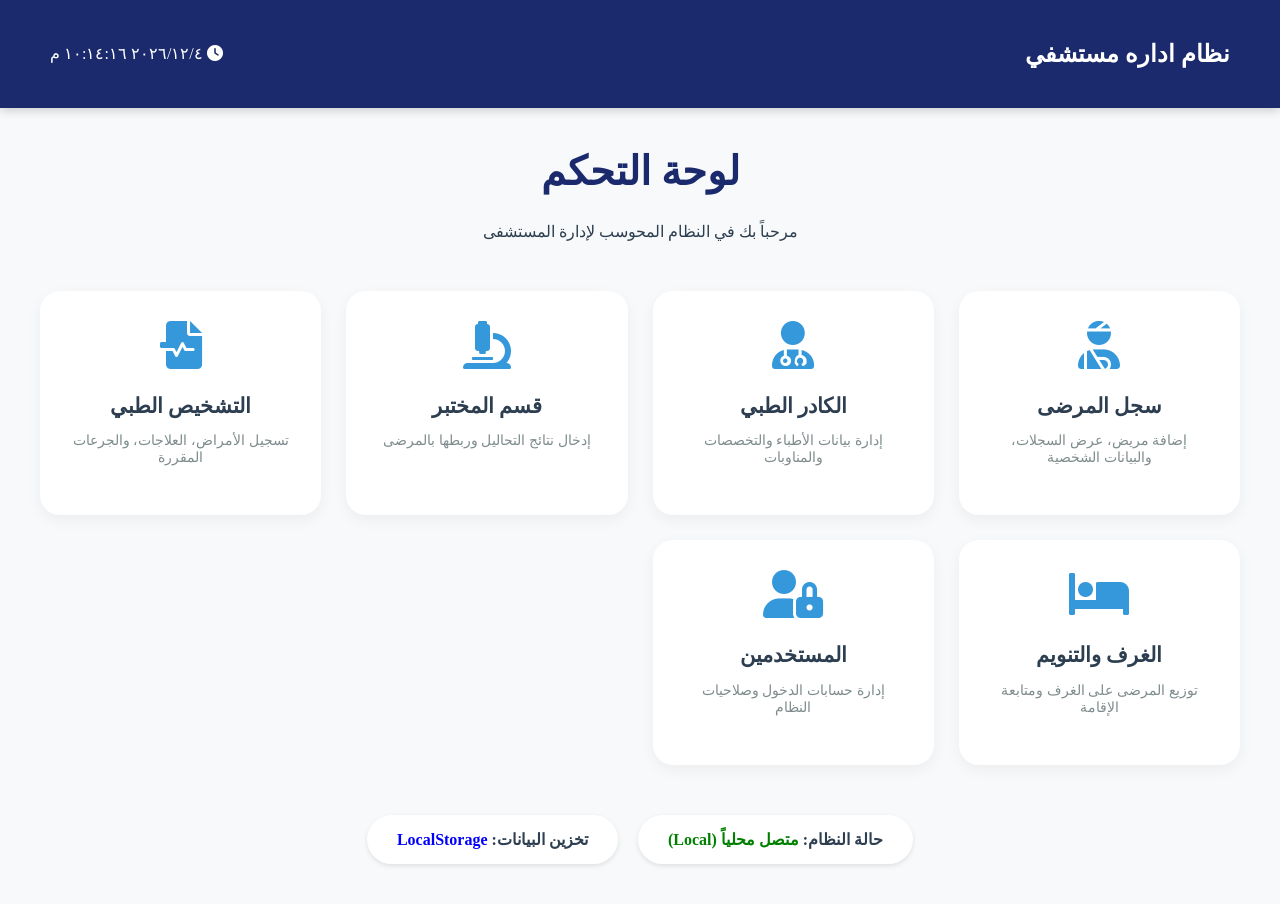
<file: index.html>
﻿<!DOCTYPE html>
<html lang="ar" dir="rtl">
<head>
    <meta charset="UTF-8">
    <title>نظام إدارة مستشفى  | الرئيسة</title>
    <link rel="stylesheet" href="https://cdnjs.cloudflare.com/ajax/libs/font-awesome/6.0.0/css/all.min.css">
    <style>
        :root {
            --primary: #1a2a6c;
            --accent: #3498db;
            --bg: #f8f9fa;
            --text: #2c3e50;
        }
        body { font-family: 'Segoe UI', Tahoma; background: var(--bg); margin: 0; color: var(--text); }
        
        /* الهيدر العلوي */
        header { background: var(--primary); color: white; padding: 20px 50px; display: flex; justify-content: space-between; align-items: center; box-shadow: 0 2px 10px rgba(0,0,0,0.2); }
        
        /* الحاوية الكبرى */
        .container { max-width: 1200px; margin: 40px auto; padding: 0 20px; }
        
        .welcome-section { text-align: center; margin-bottom: 50px; }
        .welcome-section h1 { font-size: 2.5rem; color: var(--primary); }

        /* شبكة الأيقونات */
        .dashboard-grid { display: grid; grid-template-columns: repeat(auto-fit, minmax(250px, 1fr)); gap: 25px; }
        
        .menu-card { background: white; padding: 30px; border-radius: 20px; text-align: center; text-decoration: none; color: var(--text); transition: 0.3s; box-shadow: 0 5px 15px rgba(0,0,0,0.05); border-bottom: 5px solid transparent; }
        .menu-card:hover { transform: translateY(-10px); box-shadow: 0 10px 25px rgba(0,0,0,0.1); border-color: var(--accent); }
        .menu-card i { font-size: 3rem; color: var(--accent); margin-bottom: 15px; }
        .menu-card h3 { margin: 10px 0; font-size: 1.3rem; }
        .menu-card p { color: #7f8c8d; font-size: 0.9rem; }

        /* إحصائيات سريعة */
        .quick-stats { display: flex; gap: 20px; margin-top: 50px; justify-content: center; }
        .stat-item { background: #fff; padding: 15px 30px; border-radius: 50px; box-shadow: 0 2px 5px rgba(0,0,0,0.1); font-weight: bold; }
    </style>
</head>
<body>

    <header>
        <div><h2>نظام اداره مستشفي</h2></div>
        <div><i class="fas fa-clock"></i> <span id="time"></span></div>
    </header>

    <div class="container">
        <div class="welcome-section">
            <h1>لوحة التحكم </h1>
            <p>مرحباً بك في النظام المحوسب لإدارة المستشفى</p>
        </div>

        <div class="dashboard-grid">
            <a href="patients.html" class="menu-card">
                <i class="fas fa-user-injured"></i>
                <h3>سجل المرضى</h3>
                <p>إضافة مريض، عرض السجلات، والبيانات الشخصية</p>
            </a>

            <a href="doctors.html" class="menu-card">
                <i class="fas fa-user-md"></i>
                <h3>الكادر الطبي</h3>
                <p>إدارة بيانات الأطباء والتخصصات والمناوبات</p>
            </a>

            <a href="lab.html" class="menu-card">
                <i class="fas fa-microscope"></i>
                <h3>قسم المختبر</h3>
                <p>إدخال نتائج التحاليل وربطها بالمرضى</p>
            </a>

            <a href="diagnosis.html" class="menu-card">
                <i class="fas fa-file-medical-alt"></i>
                <h3>التشخيص الطبي</h3>
                <p>تسجيل الأمراض، العلاجات، والجرعات المقررة</p>
            </a>

            <a href="rooms.html" class="menu-card">
                <i class="fas fa-bed"></i>
                <h3>الغرف والتنويم</h3>
                <p>توزيع المرضى على الغرف ومتابعة الإقامة</p>
            </a>

            <a href="users.html" class="menu-card">
                <i class="fas fa-user-lock"></i>
                <h3>المستخدمين</h3>
                <p>إدارة حسابات الدخول وصلاحيات النظام</p>
            </a>
        </div>

        <div class="quick-stats">
            <div class="stat-item">حالة النظام: <span style="color: green;">متصل محلياً (Local)</span></div>
            <div class="stat-item">تخزين البيانات: <span style="color: blue;">LocalStorage</span></div>
        </div>
    </div>

    <script>
        // تحديث الوقت تلقائياً
        setInterval(() => {
            const now = new Date();
            document.getElementById('time').innerText = now.toLocaleString('ar-EG');
        }, 1000);
    </script>
</body>
</html>
</file>
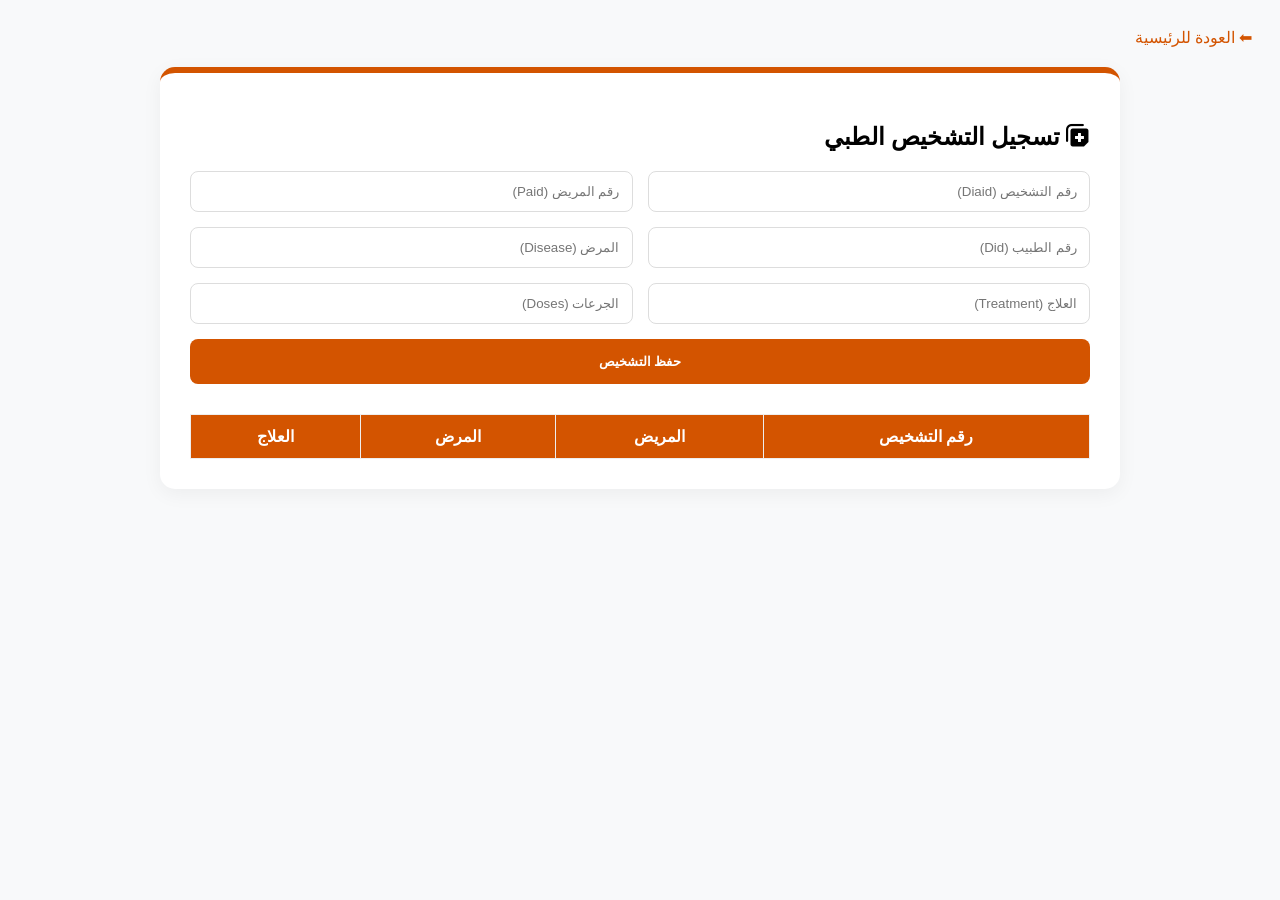
<file: diagnosis.html>
﻿<!DOCTYPE html>
<html lang="ar" dir="rtl">
<head>
    <meta charset="UTF-8">
    <title>التشخيص الطبي  </title>
    <link rel="stylesheet" href="https://cdnjs.cloudflare.com/ajax/libs/font-awesome/6.0.0/css/all.min.css">
    <style>
        body { font-family: 'Segoe UI'; background: #f8f9fa; padding: 20px; }
        .card { background: white; padding: 30px; border-radius: 15px; box-shadow: 0 5px 20px rgba(0,0,0,0.05); max-width: 900px; margin: auto; border-top: 6px solid #d35400; }
        .grid-form { display: grid; grid-template-columns: 1fr 1fr; gap: 15px; }
        input, textarea { padding: 12px; border: 1px solid #ddd; border-radius: 8px; }
        .btn-save { background: #d35400; color: white; padding: 15px; border: none; border-radius: 8px; cursor: pointer; grid-column: span 2; font-weight: bold; }
        table { width: 100%; margin-top: 30px; border-collapse: collapse; }
        th, td { padding: 12px; border: 1px solid #eee; text-align: center; }
        th { background: #d35400; color: white; }
    </style>
</head>
<body>
    <div style="margin-bottom:20px;"><a href="index.html" style="text-decoration:none; color:#d35400;">⬅ العودة للرئيسية</a></div>
    <div class="card">
        <h2><i class="fas fa-notes-medical"></i> تسجيل التشخيص الطبي</h2>
        <div class="grid-form">
            <input type="number" id="diaId" placeholder="رقم التشخيص (Diaid)">
            <input type="number" id="paId" placeholder="رقم المريض (Paid)">
            <input type="number" id="docId" placeholder="رقم الطبيب (Did)">
            <input type="text" id="disease" placeholder="المرض (Disease)">
            <input type="text" id="treat" placeholder="العلاج (Treatment)">
            <input type="text" id="doses" placeholder="الجرعات (Doses)">
            <button class="btn-save" onclick="saveDiagnosis()">حفظ التشخيص</button>
        </div>
        <table id="diaTable">
            <thead>
                <tr><th>رقم التشخيص</th><th>المريض</th><th>المرض</th><th>العلاج</th></tr>
            </thead>
            <tbody></tbody>
        </table>
    </div>
    <script>
        function saveDiagnosis() {
            let d = { id: document.getElementById('diaId').value, paid: document.getElementById('paId').value, disease: document.getElementById('disease').value, treat: document.getElementById('treat').value };
            let list = JSON.parse(localStorage.getItem('diagnoses')) || [];
            list.push(d);
            localStorage.setItem('diagnoses', JSON.stringify(list));
            location.reload();
        }
        window.onload = function() {
            let list = JSON.parse(localStorage.getItem('diagnoses')) || [];
            let tbody = document.querySelector("#diaTable tbody");
            list.forEach(d => { tbody.innerHTML += `<tr><td>${d.id}</td><td>${d.paid}</td><td>${d.disease}</td><td>${d.treat}</td></tr>`; });
        }
    </script>
</body>
</html>
</file>
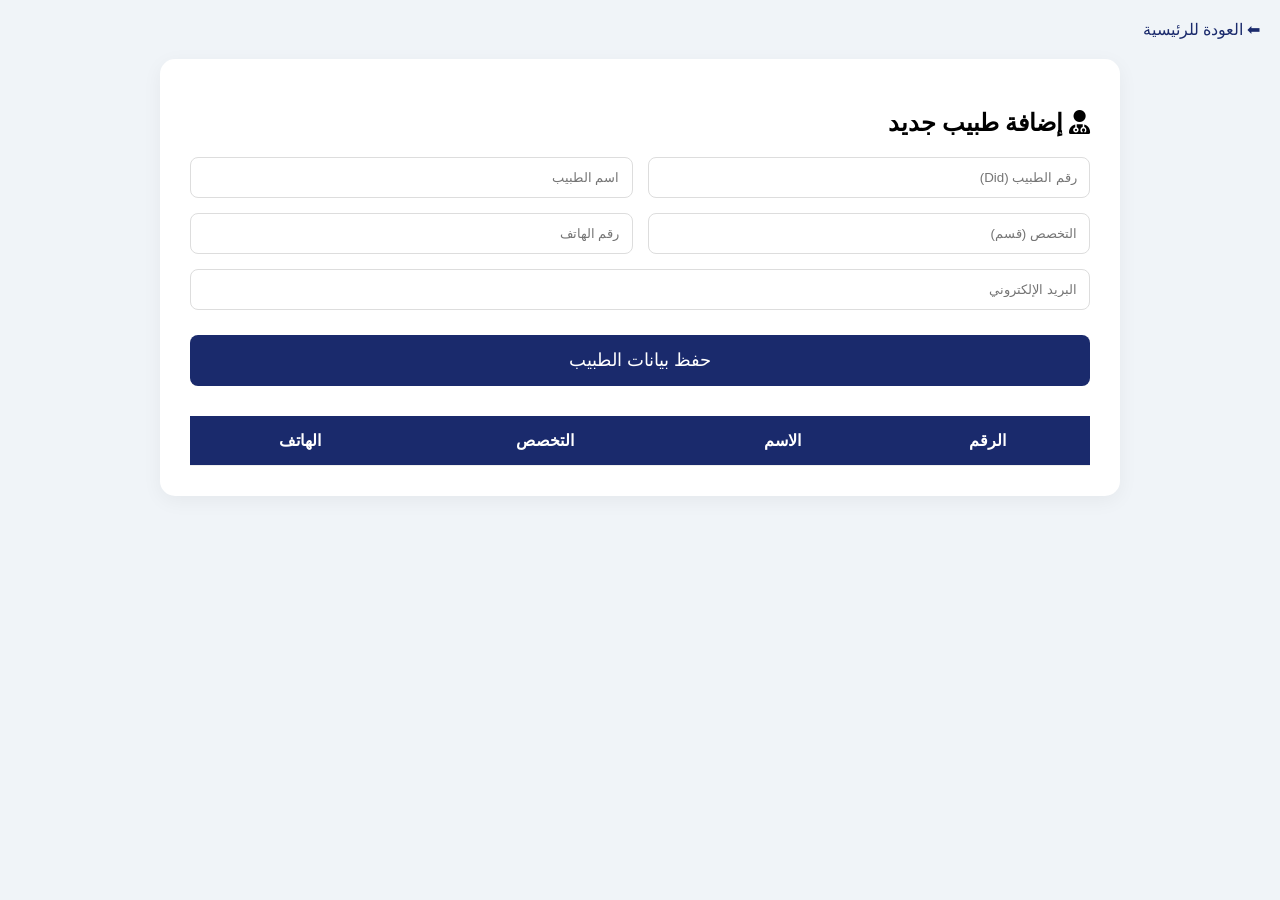
<file: doctors.html>
<!DOCTYPE html>
<html lang="ar" dir="rtl">
<head>
    <meta charset="UTF-8">
    <title>إدارة الكادر الطبي</title>
    <link rel="stylesheet" href="https://cdnjs.cloudflare.com/ajax/libs/font-awesome/6.0.0/css/all.min.css">
    <style>
        body { font-family: 'Segoe UI'; background: #f0f4f8; margin: 0; padding: 20px; }
        .card { background: white; padding: 30px; border-radius: 15px; box-shadow: 0 5px 20px rgba(0,0,0,0.05); max-width: 900px; margin: auto; }
        .grid-form { display: grid; grid-template-columns: 1fr 1fr; gap: 15px; }
        input, select { padding: 12px; border: 1px solid #ddd; border-radius: 8px; }
        .btn-save { background: #1a2a6c; color: white; padding: 15px; border: none; border-radius: 8px; cursor: pointer; width: 100%; grid-column: span 2; font-size: 1.1rem; margin-top: 10px; }
        table { width: 100%; margin-top: 30px; border-collapse: collapse; }
        th, td { padding: 15px; border-bottom: 1px solid #eee; text-align: center; }
        th { background: #1a2a6c; color: white; }
    </style>
</head>
<body>
    <div style="margin-bottom:20px;"><a href="index.html" style="text-decoration:none; color:#1a2a6c;">⬅ العودة للرئيسية</a></div>
    <div class="card">
        <h2><i class="fas fa-user-md"></i> إضافة طبيب جديد</h2>
        <div class="grid-form">
            <input type="number" id="docId" placeholder="رقم الطبيب (Did)">
            <input type="text" id="docName" placeholder="اسم الطبيب">
            <input type="text" id="docSpec" placeholder="التخصص (قسم)">
            <input type="number" id="docPhone" placeholder="رقم الهاتف">
            <input type="email" id="docEmail" placeholder="البريد الإلكتروني" style="grid-column: span 2;">
            <button class="btn-save" onclick="saveDoctor()">حفظ بيانات الطبيب</button>
        </div>
        <table id="docTable">
            <thead>
                <tr><th>الرقم</th><th>الاسم</th><th>التخصص</th><th>الهاتف</th></tr>
            </thead>
            <tbody></tbody>
        </table>
    </div>

       

    <script>
        function saveDoctor() {
            let d = { id: document.getElementById('docId').value, name: document.getElementById('docName').value, spec: document.getElementById('docSpec').value, phone: document.getElementById('docPhone').value };
            let list = JSON.parse(localStorage.getItem('doctors')) || [];
            list.push(d);
            localStorage.setItem('doctors', JSON.stringify(list));
            alert("تم حفظ بيانات الطبيب!");
            location.reload();
        }
        window.onload = function() {
            let list = JSON.parse(localStorage.getItem('doctors')) || [];
            let tbody = document.querySelector("#docTable tbody");
            list.forEach(d => {
                tbody.innerHTML += `<tr><td>${d.id}</td><td>${d.name}</td><td>${d.spec}</td><td>${d.phone}</td></tr>`;
            });
        }
    </script>
</body>
</html>
</file>
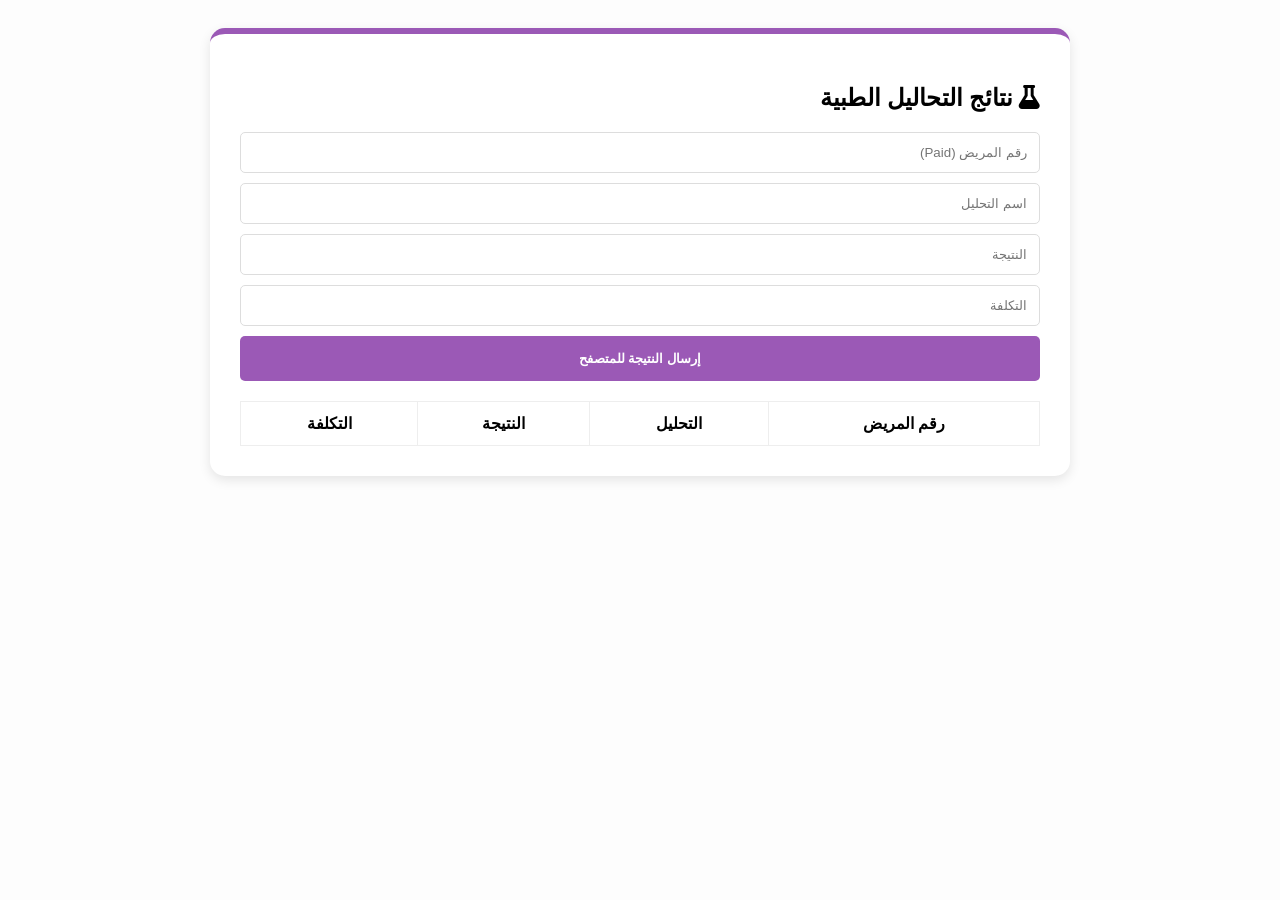
<file: lab.html>
<!DOCTYPE html>
<html lang="ar" dir="rtl">
<head>
    <meta charset="UTF-8">
    <title>قسم المختبر</title>
    <link rel="stylesheet" href="https://cdnjs.cloudflare.com/ajax/libs/font-awesome/6.0.0/css/all.min.css">
    <style>
        body { font-family: 'Segoe UI'; background: #fdfdfd; padding: 20px; }
        .card { background: white; padding: 30px; border-radius: 15px; box-shadow: 0 4px 12px rgba(0,0,0,0.1); max-width: 800px; margin: auto; border-top: 6px solid #9b59b6; }
        .form-group { display: flex; flex-direction: column; gap: 10px; }
        input { padding: 12px; border: 1px solid #ddd; border-radius: 5px; }
        .btn-lab { background: #9b59b6; color: white; padding: 15px; border: none; border-radius: 5px; cursor: pointer; font-weight: bold; }
        table { width: 100%; margin-top: 20px; border-collapse: collapse; }
        th, td { padding: 12px; border: 1px solid #eee; text-align: center; }
    </style>
</head>
<body>
    <div class="card">
        <h2><i class="fas fa-flask"></i> نتائج التحاليل الطبية</h2>
        <div class="form-group">
            <input type="number" id="labPaid" placeholder="رقم المريض (Paid)">
            <input type="text" id="testName" placeholder="اسم التحليل">
            <input type="text" id="testResult" placeholder="النتيجة">
            <input type="number" id="testCost" placeholder="التكلفة">
            <button class="btn-lab" onclick="saveLab()">إرسال النتيجة للمتصفح</button>
        </div>
        <table id="labTable">
            <thead>
                <tr><th>رقم المريض</th><th>التحليل</th><th>النتيجة</th><th>التكلفة</th></tr>
            </thead>
            <tbody></tbody>
        </table>
    </div>

    <script>
        function saveLab() {
            let l = { paid: document.getElementById('labPaid').value, test: document.getElementById('testName').value, res: document.getElementById('testResult').value, cost: document.getElementById('testCost').value };
            let list = JSON.parse(localStorage.getItem('lab_results')) || [];
            list.push(l);
            localStorage.setItem('lab_results', JSON.stringify(list));
            location.reload();
        }
        window.onload = function() {
            let list = JSON.parse(localStorage.getItem('lab_results')) || [];
            let tbody = document.querySelector("#labTable tbody");
            list.forEach(l => {
                tbody.innerHTML += `<tr><td>${l.paid}</td><td>${l.test}</td><td>${l.res}</td><td>${l.cost} SDG</td></tr>`;
            });
        }
    </script>
</body>
</html>
</file>
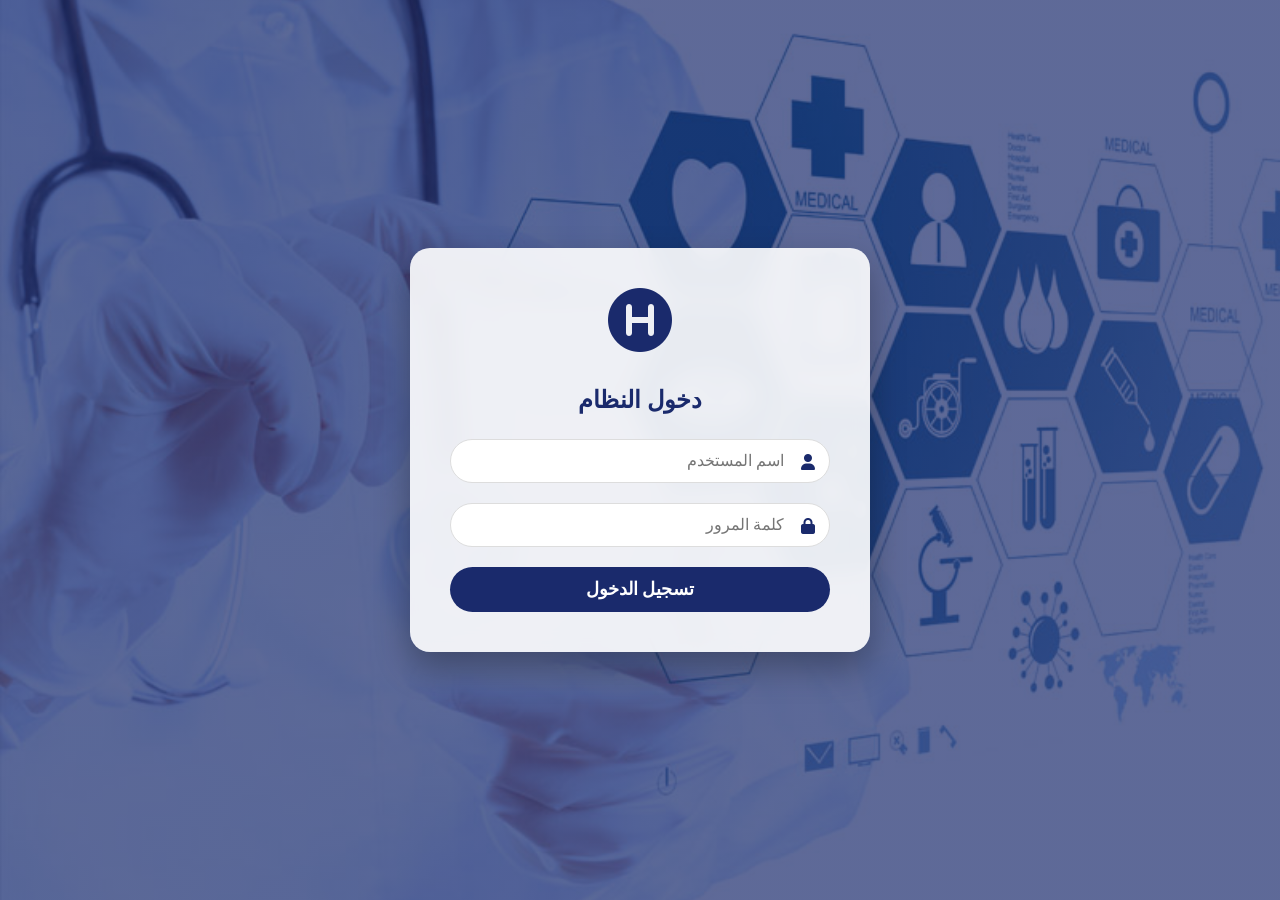
<file: login.html>
<!DOCTYPE html>
<html lang="ar" dir="rtl">
<head>
    <meta charset="UTF-8">
    <title>تسجيل الدخول | مستشفى كسلا</title>
    <link rel="stylesheet" href="https://cdnjs.cloudflare.com/ajax/libs/font-awesome/6.0.0/css/all.min.css">
    <style>
        body {
            margin: 0;
            padding: 0;
            font-family: 'Segoe UI', Tahoma;
            /* إضافة خلفية طبية هادئة */
            background: linear-gradient(rgba(26, 42, 108, 0.7), rgba(26, 42, 108, 0.7)), 
                        url("5.jpg");
            background-size: cover;
            background-position: center;
            height: 100vh;
            display: flex;
            justify-content: center;
            align-items: center;
        }

        .login-card {
            background: rgba(255, 255, 255, 0.9);
            padding: 40px;
            border-radius: 20px;
            box-shadow: 0 15px 35px rgba(0,0,0,0.3);
            width: 380px;
            text-align: center;
            backdrop-filter: blur(10px); /* تأثير الزجاج الضبابي */
        }

        .login-card i.main-icon {
            font-size: 4rem;
            color: #1a2a6c;
            margin-bottom: 15px;
        }

        h2 { color: #1a2a6c; margin-bottom: 25px; }

        .input-group {
            position: relative;
            margin-bottom: 20px;
        }

        .input-group i {
            position: absolute;
            right: 15px;
            top: 15px;
            color: #1a2a6c;
        }

        input {
            width: 100%;
            padding: 12px 45px 12px 15px;
            border: 1px solid #ddd;
            border-radius: 30px;
            box-sizing: border-box;
            font-size: 1rem;
            outline: none;
            transition: 0.3s;
        }

        input:focus { border-color: #3498db; box-shadow: 0 0 8px rgba(52,152,219,0.3); }

        button {
            width: 100%;
            padding: 12px;
            background: #1a2a6c;
            color: white;
            border: none;
            border-radius: 30px;
            font-size: 1.1rem;
            cursor: pointer;
            transition: 0.3s;
            font-weight: bold;
        }

        button:hover { background: #3498db; transform: scale(1.02); }

        .error-msg { color: red; font-size: 0.85rem; margin-top: 10px; display: none; }
    </style>
</head>
<body>

<div class="login-card">
    <i class="fas fa-hospital-symbol main-icon"></i>
    <h2>دخول النظام</h2>
    
    <div class="input-group">
        <i class="fas fa-user"></i>
        <input type="text" id="username" placeholder="اسم المستخدم">
    </div>

    <div class="input-group">
        <i class="fas fa-lock"></i>
        <input type="password" id="password" placeholder="كلمة المرور">
    </div>

    <button onclick="checkLogin()">تسجيل الدخول</button>
    <p id="error" class="error-msg">خطأ في الاسم أو كلمة المرور!</p>
</div>

<script>
    function checkLogin() {
        const user = document.getElementById('username').value;
        const pass = document.getElementById('password').value;

        // التحقق البسيط (يمكنك تعديله)
        if(user === "admin" && pass === "123") {
            // حفظ حالة تسجيل الدخول في المتصفح
            localStorage.setItem('isLoggedIn', 'true');
            // الانتقال للوحة التحكم
            window.location.href = "index.html";
        } else {
            document.getElementById('error').style.display = "block";
        }
    }
</script>

</body>
</html>
</file>
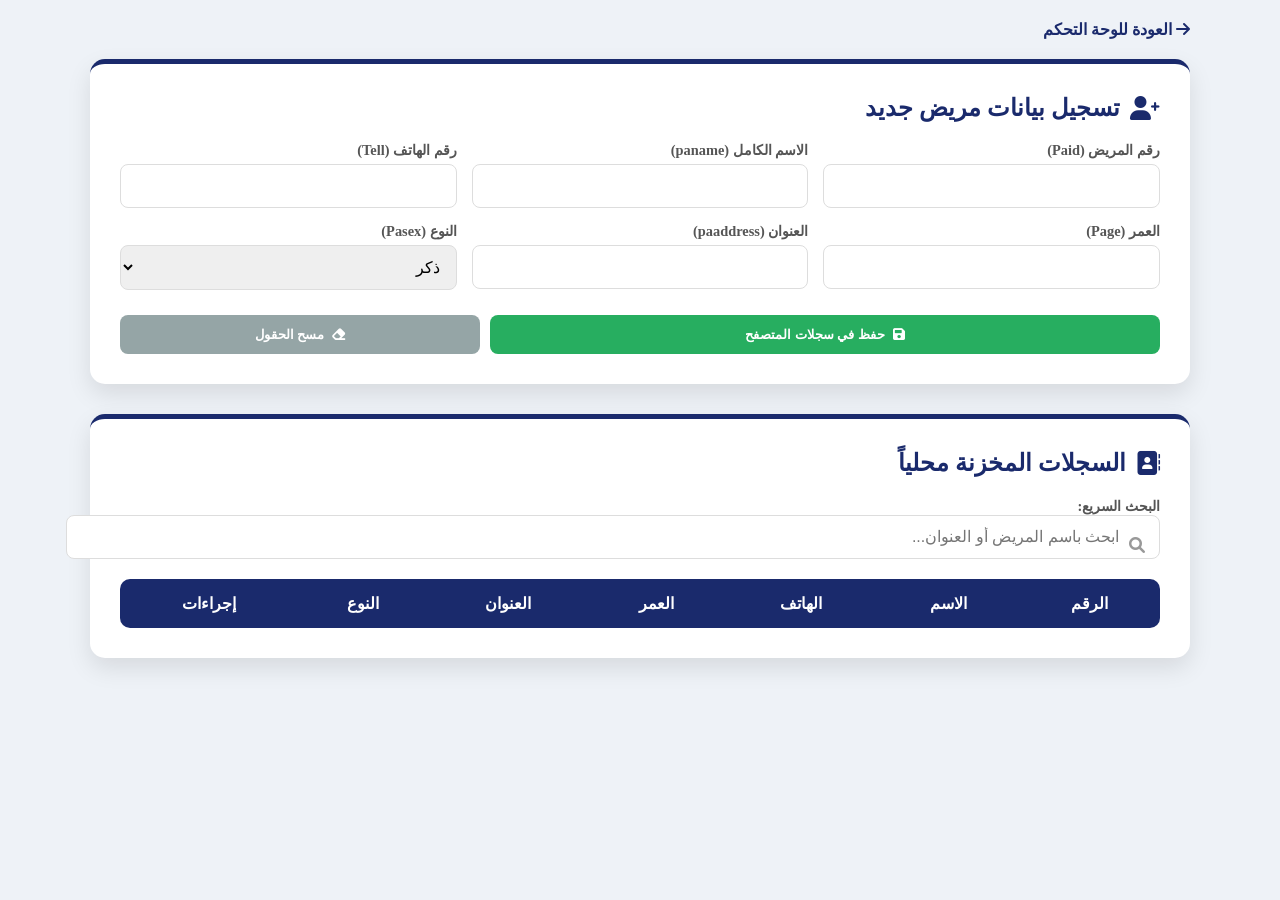
<file: patients.html>
﻿<!DOCTYPE html>
<html lang="ar" dir="rtl">
<head>
    <meta charset="UTF-8">
    <title>سجل المرضى المحوسب </title>
    <link rel="stylesheet" href="https://cdnjs.cloudflare.com/ajax/libs/font-awesome/6.0.0/css/all.min.css">
    <style>
        :root { --primary: #1a2a6c; --secondary: #3498db; --success: #27ae60; --danger: #e74c3c; --light: #f8f9fa; }
        body { font-family: 'Segoe UI', Tahoma; background: #eef2f7; margin: 0; padding: 20px; }
        .container { max-width: 1100px; margin: auto; }
        
        /* تصميم البطاقة */
        .card { background: white; padding: 30px; border-radius: 15px; box-shadow: 0 10px 25px rgba(0,0,0,0.1); margin-bottom: 30px; border-top: 5px solid var(--primary); }
        h2 { color: var(--primary); margin-top: 0; display: flex; align-items: center; gap: 10px; }
        
        /* شبكة النموذج */
        .form-grid { display: grid; grid-template-columns: repeat(3, 1fr); gap: 15px; }
        .form-group { display: flex; flex-direction: column; }
        label { font-weight: bold; margin-bottom: 5px; color: #555; font-size: 0.9rem; }
        input, select { padding: 12px; border: 1px solid #ddd; border-radius: 8px; font-size: 1rem; transition: 0.3s; }
        input:focus { border-color: var(--secondary); outline: none; box-shadow: 0 0 5px rgba(52, 152, 219, 0.3); }
        
        /* الأزرار */
        .btn-group { grid-column: span 3; display: flex; gap: 10px; margin-top: 10px; }
        button { padding: 12px 25px; border: none; border-radius: 8px; cursor: pointer; font-weight: bold; transition: 0.3s; display: flex; align-items: center; gap: 8px; }
        .btn-save { background: var(--success); color: white; flex: 2; justify-content: center; }
        .btn-clear { background: #95a5a6; color: white; flex: 1; justify-content: center; }
        button:hover { opacity: 0.9; transform: translateY(-2px); }

        /* البحث والجدول */
        .search-box { margin-bottom: 20px; position: relative; }
        .search-box input { width: 100%; padding-right: 40px; }
        .search-box i { position: absolute; right: 15px; top: 40px; color: #999; }

        table { width: 100%; border-collapse: collapse; background: white; border-radius: 10px; overflow: hidden; }
        th { background: var(--primary); color: white; padding: 15px; text-align: center; }
        td { padding: 12px; border-bottom: 1px solid #eee; text-align: center; font-size: 0.95rem; }
        tr:hover { background: #f1f7ff; }
        .actions { display: flex; gap: 5px; justify-content: center; }
        .btn-del { background: var(--danger); color: white; padding: 5px 10px; border-radius: 5px; font-size: 0.8rem; }
    </style>
</head>
<body>

<div class="container">
    <div style="margin-bottom: 20px;">
        <a href="index.html" style="text-decoration:none; color:var(--primary); font-weight:bold;">
            <i class="fas fa-arrow-right"></i> العودة للوحة التحكم
        </a>
    </div>

    <div class="card">
        <h2><i class="fas fa-user-plus"></i> تسجيل بيانات مريض جديد</h2>
        <form id="patientForm" class="form-grid">
            <div class="form-group">
                <label>رقم المريض (Paid)</label>
                <input type="number" id="paId" required>
            </div>
            <div class="form-group">
                <label>الاسم الكامل (paname)</label>
                <input type="text" id="paName" required>
            </div>
            <div class="form-group">
                <label>رقم الهاتف (Tell)</label>
                <input type="number" id="paTell">
            </div>
            <div class="form-group">
                <label>العمر (Page)</label>
                <input type="number" id="paAge">
            </div>
            <div class="form-group">
                <label>العنوان (paaddress)</label>
                <input type="text" id="paAddress">
            </div>
            <div class="form-group">
                <label>النوع (Pasex)</label>
                <select id="paSex">
                    <option value="ذكر">ذكر</option>
                    <option value="أنثى">أنثى</option>
                </select>
            </div>
            <div class="btn-group">
                <button type="button" class="btn-save" onclick="saveData()"><i class="fas fa-save"></i> حفظ في سجلات المتصفح</button>
                <button type="reset" class="btn-clear"><i class="fas fa-eraser"></i> مسح الحقول</button>
            </div>
        </form>
    </div>

    <div class="card">
        <h2><i class="fas fa-address-book"></i> السجلات المخزنة محلياً</h2>
        <div class="search-box">
            <label>البحث السريع:</label>
            <input type="text" id="searchInput" onkeyup="filterTable()" placeholder="ابحث باسم المريض أو العنوان...">
            <i class="fas fa-search"></i>
        </div>
        <table id="patientTable">
            <thead>
                <tr>
                    <th>الرقم</th>
                    <th>الاسم</th>
                    <th>الهاتف</th>
                    <th>العمر</th>
                    <th>العنوان</th>
                    <th>النوع</th>
                    <th>إجراءات</th>
                </tr>
            </thead>
            <tbody>
                </tbody>
        </table>
    </div>
</div>

<script>
    // وظيفة الحفظ
    function saveData() {
        const pId = document.getElementById('paId').value;
        const pName = document.getElementById('paName').value;
        
        if(!pId || !pName) { alert("يرجى إدخال الرقم والاسم على الأقل"); return; }

        let patient = {
            id: pId,
            name: pName,
            phone: document.getElementById('paTell').value,
            age: document.getElementById('paAge').value,
            address: document.getElementById('paAddress').value,
            sex: document.getElementById('paSex').value
        };

        let list = JSON.parse(localStorage.getItem('patients_db')) || [];
        list.push(patient);
        localStorage.setItem('patients_db', JSON.stringify(list));
        
        alert("تم الحفظ بنجاح!");
        document.getElementById('patientForm').reset();
        loadTable();
    }

    // وظيفة تحميل الجدول
    function loadTable() {
        let list = JSON.parse(localStorage.getItem('patients_db')) || [];
        let tbody = document.querySelector("#patientTable tbody");
        tbody.innerHTML = "";

        list.forEach((p, index) => {
            tbody.innerHTML += `
                <tr>
                    <td>${p.id}</td>
                    <td>${p.name}</td>
                    <td>${p.phone}</td>
                    <td>${p.age}</td>
                    <td>${p.address}</td>
                    <td>${p.sex}</td>
                    <td class="actions">
                        <button class="btn-del" onclick="deleteItem(${index})"><i class="fas fa-trash"></i></button>
                    </td>
                </tr>
            `;
        });
    }

    // وظيفة الحذف
    function deleteItem(index) {
        if(confirm("هل أنت متأكد من حذف هذا السجل؟")) {
            let list = JSON.parse(localStorage.getItem('patients_db'));
            list.splice(index, 1);
            localStorage.setItem('patients_db', JSON.stringify(list));
            loadTable();
        }
    }

    // وظيفة البحث (الفلترة)
    function filterTable() {
        let input = document.getElementById("searchInput").value.toUpperCase();
        let rows = document.querySelector("#patientTable tbody").rows;
        for (let row of rows) {
            let nameCol = row.cells[1].textContent.toUpperCase();
            let addrCol = row.cells[4].textContent.toUpperCase();
            row.style.display = (nameCol.includes(input) || addrCol.includes(input)) ? "" : "none";
        }
    }

    window.onload = loadTable;
</script>

</body>
</html>
</file>
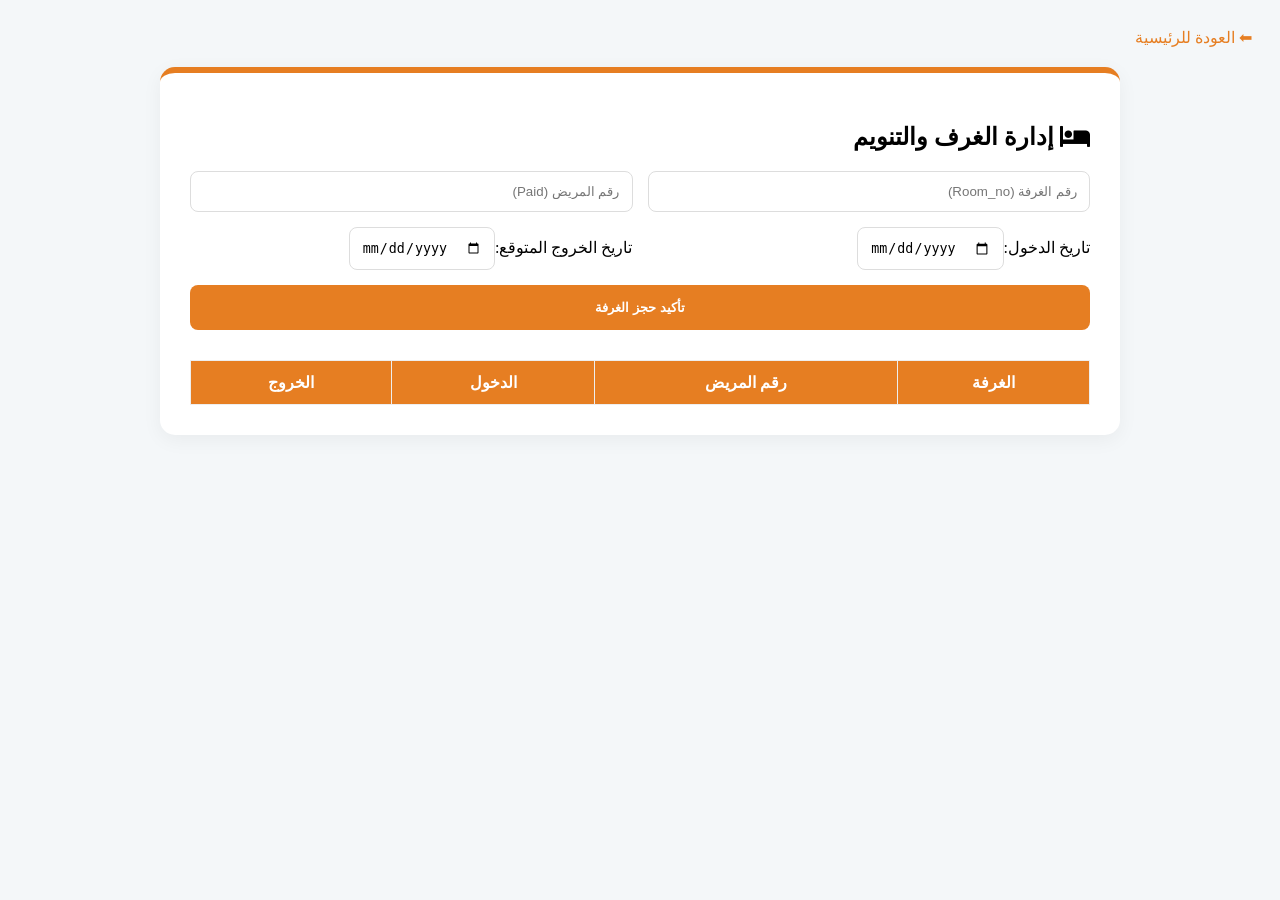
<file: rooms.html>
<!DOCTYPE html>
<html lang="ar" dir="rtl">
<head>
    <meta charset="UTF-8">
    <title>إدارة الغرف والتنويم</title>
    <link rel="stylesheet" href="https://cdnjs.cloudflare.com/ajax/libs/font-awesome/6.0.0/css/all.min.css">
    <style>
        body { font-family: 'Segoe UI'; background: #f4f7f9; padding: 20px; }
        .card { background: white; padding: 30px; border-radius: 15px; box-shadow: 0 5px 20px rgba(0,0,0,0.05); max-width: 900px; margin: auto; border-top: 6px solid #e67e22; }
        .grid-form { display: grid; grid-template-columns: 1fr 1fr; gap: 15px; }
        input { padding: 12px; border: 1px solid #ddd; border-radius: 8px; }
        .btn-save { background: #e67e22; color: white; padding: 15px; border: none; border-radius: 8px; cursor: pointer; grid-column: span 2; font-weight: bold; }
        table { width: 100%; margin-top: 30px; border-collapse: collapse; }
        th, td { padding: 12px; border: 1px solid #eee; text-align: center; }
        th { background: #e67e22; color: white; }
    </style>
</head>
<body>
    <div style="margin-bottom:20px;"><a href="index.html" style="text-decoration:none; color:#e67e22;">⬅ العودة للرئيسية</a></div>
    <div class="card">
        <h2><i class="fas fa-bed"></i> إدارة الغرف والتنويم</h2>
        <div class="grid-form">
            <input type="number" id="roomNo" placeholder="رقم الغرفة (Room_no)">
            <input type="number" id="pId" placeholder="رقم المريض (Paid)">
            <div><label>تاريخ الدخول:</label><input type="date" id="inDate"></div>
            <div><label>تاريخ الخروج المتوقع:</label><input type="date" id="outDate"></div>
            <button class="btn-save" onclick="saveRoom()">تأكيد حجز الغرفة</button>
        </div>
        <table id="roomTable">
            <thead>
                <tr><th>الغرفة</th><th>رقم المريض</th><th>الدخول</th><th>الخروج</th></tr>
            </thead>
            <tbody></tbody>
        </table>
    </div>
    <script>
        function saveRoom() {
            let r = { room: document.getElementById('roomNo').value, paid: document.getElementById('pId').value, in: document.getElementById('inDate').value, out: document.getElementById('outDate').value };
            let list = JSON.parse(localStorage.getItem('rooms')) || [];
            list.push(r);
            localStorage.setItem('rooms', JSON.stringify(list));
            location.reload();
        }
        window.onload = function() {
            let list = JSON.parse(localStorage.getItem('rooms')) || [];
            let tbody = document.querySelector("#roomTable tbody");
            list.forEach(r => { tbody.innerHTML += `<tr><td>${r.room}</td><td>${r.paid}</td><td>${r.in}</td><td>${r.out}</td></tr>`; });
        }
    </script>
</body>
</html>
</file>
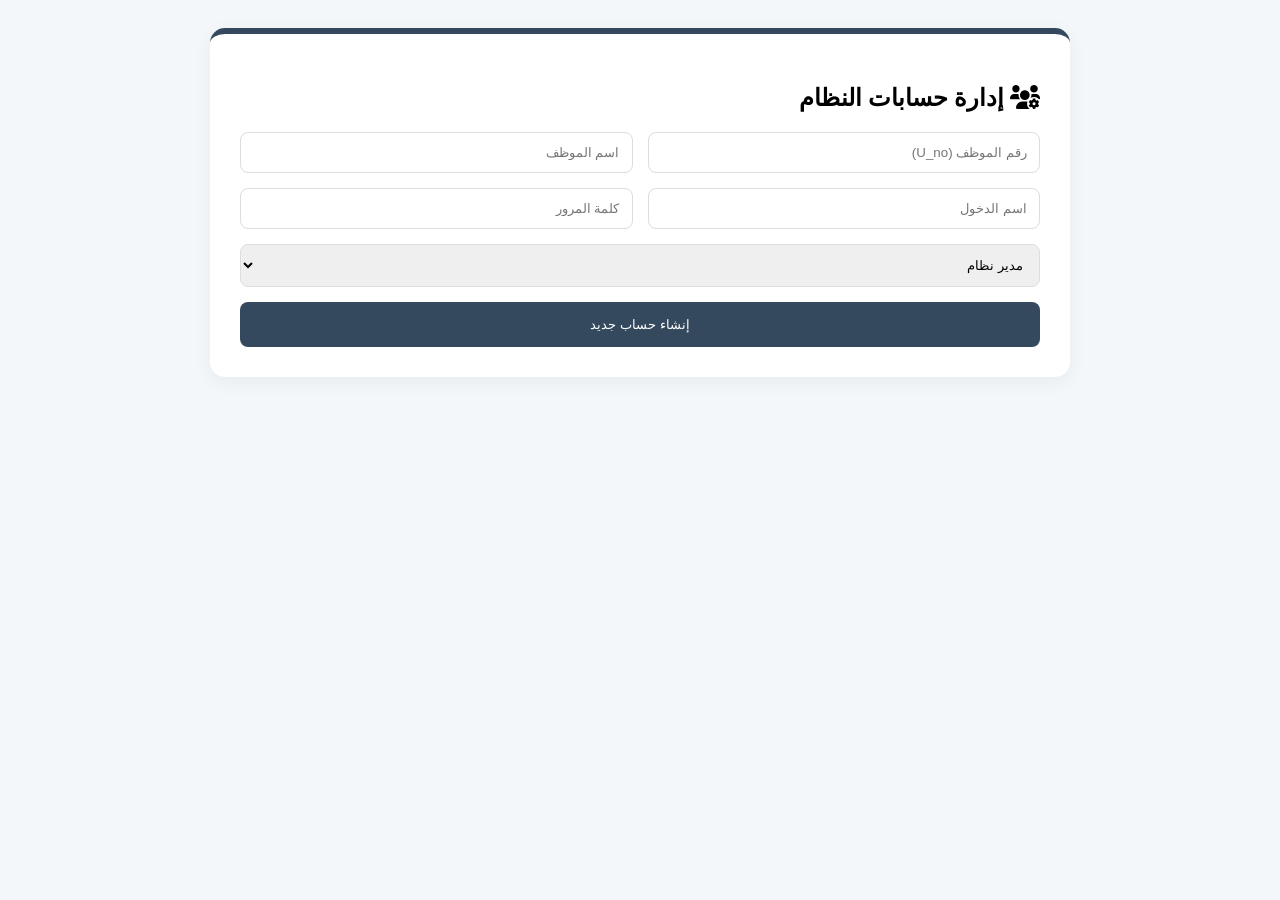
<file: users.html>
<!DOCTYPE html>
<html lang="ar" dir="rtl">
<head>
    <meta charset="UTF-8">
    <title>إدارة المستخدمين</title>
    <link rel="stylesheet" href="https://cdnjs.cloudflare.com/ajax/libs/font-awesome/6.0.0/css/all.min.css">
    <style>
        body { font-family: 'Segoe UI'; background: #f4f7f9; padding: 20px; }
        .card { background: white; padding: 30px; border-radius: 15px; box-shadow: 0 5px 20px rgba(0,0,0,0.05); max-width: 800px; margin: auto; border-top: 6px solid #34495e; }
        .form-grid { display: grid; grid-template-columns: 1fr 1fr; gap: 15px; }
        input, select { padding: 12px; border: 1px solid #ddd; border-radius: 8px; }
        .btn-save { background: #34495e; color: white; padding: 15px; border: none; border-radius: 8px; cursor: pointer; grid-column: span 2; }
    </style>
</head>
<body>
    <div class="card">
        <h2><i class="fas fa-users-cog"></i> إدارة حسابات النظام</h2>
        <div class="form-grid">
            <input type="number" id="uNo" placeholder="رقم الموظف (U_no)">
            <input type="text" id="uName" placeholder="اسم الموظف">
            <input type="text" id="uUser" placeholder="اسم الدخول">
            <input type="password" id="uPass" placeholder="كلمة المرور">
            <select id="uLevel" style="grid-column: span 2;">
                <option value="1">مدير نظام</option>
                <option value="2">موظف استقبال</option>
                <option value="3">طبيب</option>
            </select>
            <button class="btn-save" onclick="saveUser()">إنشاء حساب جديد</button>
        </div>
    </div>
    <script>
        function saveUser() {
            alert("تم إنشاء حساب المستخدم بنجاح وحفظه في ذاكرة المتصفح!");
            location.reload();
        }
    </script>
</body>
</html>
</file>
